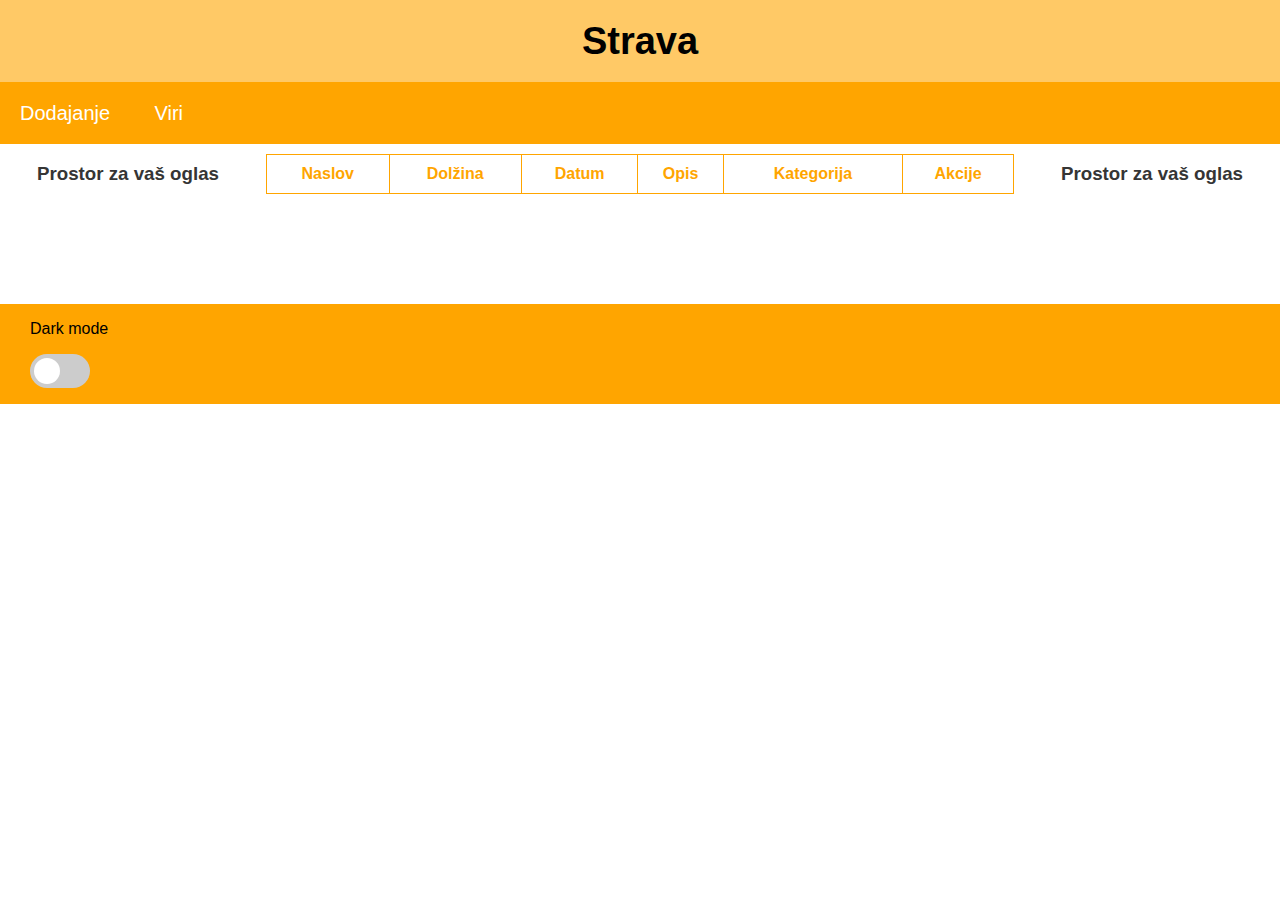
<file: Naloga 1/index.html>
<!DOCTYPE html>
<html lang="en">
<head>
    <meta charset="UTF-8">
    <meta name="viewport" content="width=device-width, initial-scale=1.0">
    <title>Strava</title>
    <link rel="stylesheet" href="style.css">
    <link rel="stylesheet" href="font-awesome-4.7.0/css/font-awesome.min.css">
</head>
<body>
    <h1 class="naslov"><a href="index.html">Strava</a></h1>
    <nav>
        <a href="dodajanje.html" class="element">Dodajanje</a>
        <a href="viri.html" class="element">Viri</a>
    </nav>
    <table class="tabela" id="tabela">
        <tr>
            <th>Naslov</th>
            <th>Dolžina</th>
            <th>Datum</th>
            <th>Opis</th>
            <th>Kategorija</th>
            <th>Akcije</th>
        </tr>
    </table>
    <div class="levaReklama">
        <h3 class="besedilo" style="text-align: center;">Prostor za vaš oglas</h3>
    </div>
    <footer>
        <p style="margin-left: 30px;">Dark mode</p>
        <label class="switch">
            <input type="checkbox" onclick="toggleDarkMode()" id="darkMode">
            <span class="slider round"></span>
        </label>
    </footer>
    <div class="desnaReklama">
        <h3 class="besedilo" style="text-align: center;">Prostor za vaš oglas</h3>
    </div>
    <script src="scriptIndex.js"></script>
</body>
</html>
</file>
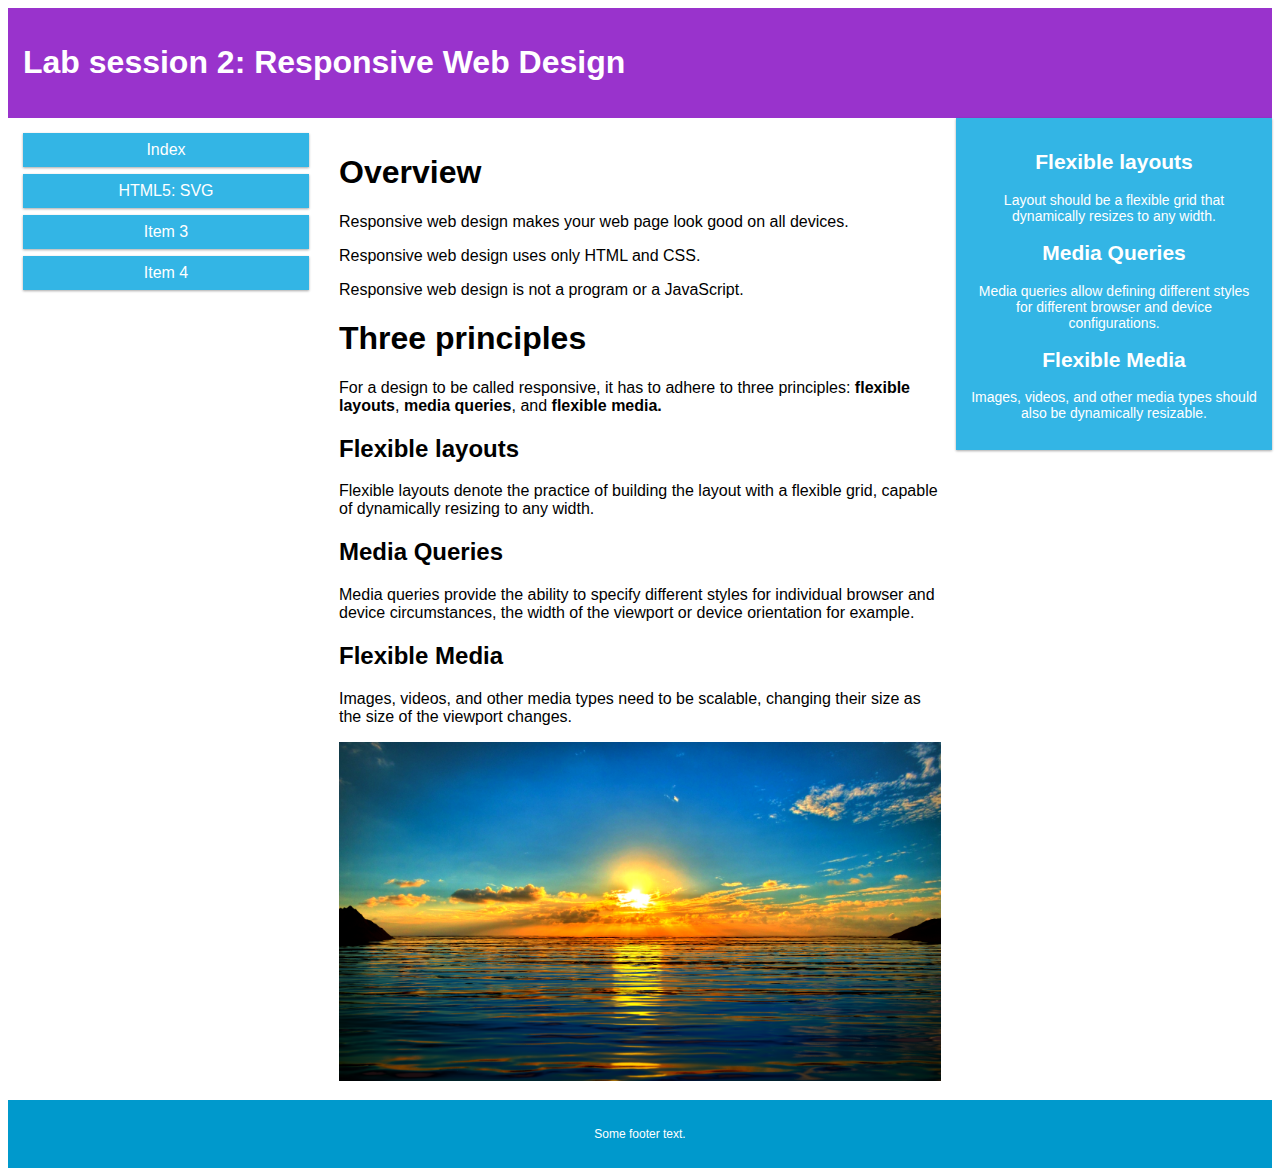
<file: Vaja 2/index.html>
<!DOCTYPE html>
<html>
<head>
  <title>Responsive design</title>
  <meta charset="UTF-8">
  <meta name="viewport" content="width=device-width, initial-scale=1">
  <link href="style.css" rel="stylesheet">
</head>
<body>
  
  <header class="col-12 col-s-12">
    <h1>Lab session 2: Responsive Web Design</h1>
  </header>
  
  <div class="row">
    <nav class="col-3 col-s-4">
      <a href="index.html">Index</a>
      <a href="svg.html">HTML5: SVG</a>
      <a href="#">Item 3</a>
      <a href="#">Item 4</a>
    </nav>
  
    <article class="col-6 col-s-8">
      <h1>Overview</h1>
  
      <p>Responsive web design makes your web page look good on all devices.</p>
      <p>Responsive web design uses only HTML and CSS.</p>
      <p>Responsive web design is not a program or a JavaScript.</p>
  
      <h1>Three principles</h1>
      <p>For a design to be called responsive, it has to adhere to three principles:
        <strong>flexible layouts</strong>, <strong>media queries</strong>,
        and <strong>flexible media.</strong></p>
  
      <h2>Flexible layouts</h2>
      <p>Flexible layouts denote the practice of building the layout with a flexible grid, capable of dynamically resizing to any width.</p>
  
      <h2>Media Queries</h2>
      <p>Media queries provide the ability to specify different styles for individual browser and device circumstances, the width of the viewport or device orientation for example.</p>
  
      <h2>Flexible Media</h2>
      <p>Images, videos, and other media types need to be scalable, changing their size as the size of the viewport changes.</p>
  
      <img src="sunrise.png" alt="" class="slikca">
    </article>
  
    <aside class="col-3  col-s-12">
      <h2>Flexible layouts</h2>
      <p>Layout should be a flexible grid that dynamically resizes to any width.</p>
      <h2>Media Queries</h2>
      <p>Media queries allow defining different styles for different browser and device configurations.
      </p>
      <h2>Flexible Media</h2>
      <p>Images, videos, and other media types should also be dynamically resizable.</p>
    </aside>
  </div>
  
  <footer class="col-12 col-s-12">
    <p>Some footer text.</p>
  </footer>
</body>
</html>
</file>
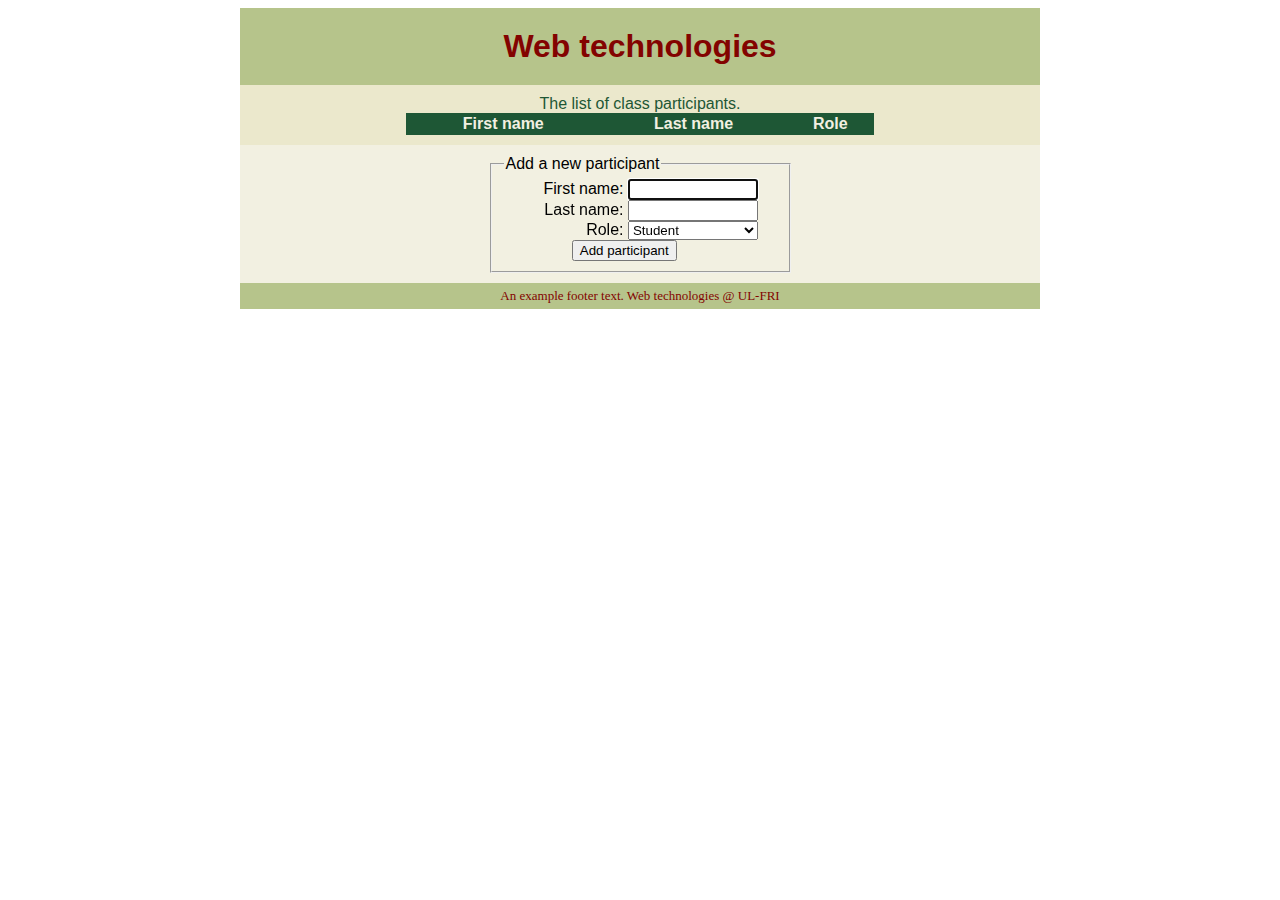
<file: Vaja 3/index.html>
<!DOCTYPE html>

<html>

<head>
	<meta charset="UTF-8">
	<link rel="stylesheet" type="text/css" href="style.css" />
	<title>Simple JavaScript App</title>
</head>

<body>
	<header>
		Web technologies
	</header>

	<div id="content1">
		<table id="participant-table">
			<caption>The list of class participants.</caption>
			<tr>
				<th>First name</th>
				<th>Last name</th>
				<th>Role</th>
			</tr>
		</table>
	</div>

	<div id="content2">
		<fieldset>
			<legend>Add a new participant</legend>
			<label for="first">First name: </label>
			<input id="first" type="text" autofocus />

			<label for="last">Last name: </label>
			<input id="last" type="text" />

			<label for="role">Role: </label>
			<select id="role" name="role">
				<option>Lecturer</option>
				<option>Teaching assistant</option>
				<option selected="selected">Student</option>
			</select>

			<button id="addButton">Add participant</button>
		</fieldset>
	</div>

	<footer>
		An example footer text. Web technologies @ UL-FRI
	</footer>

	<script src="https://code.jquery.com/jquery-3.3.1.min.js"
		integrity="sha256-FgpCb/KJQlLNfOu91ta32o/NMZxltwRo8QtmkMRdAu8=" crossorigin="anonymous"></script>
	<script src="script.js"></script>
</body>

</html>
</file>
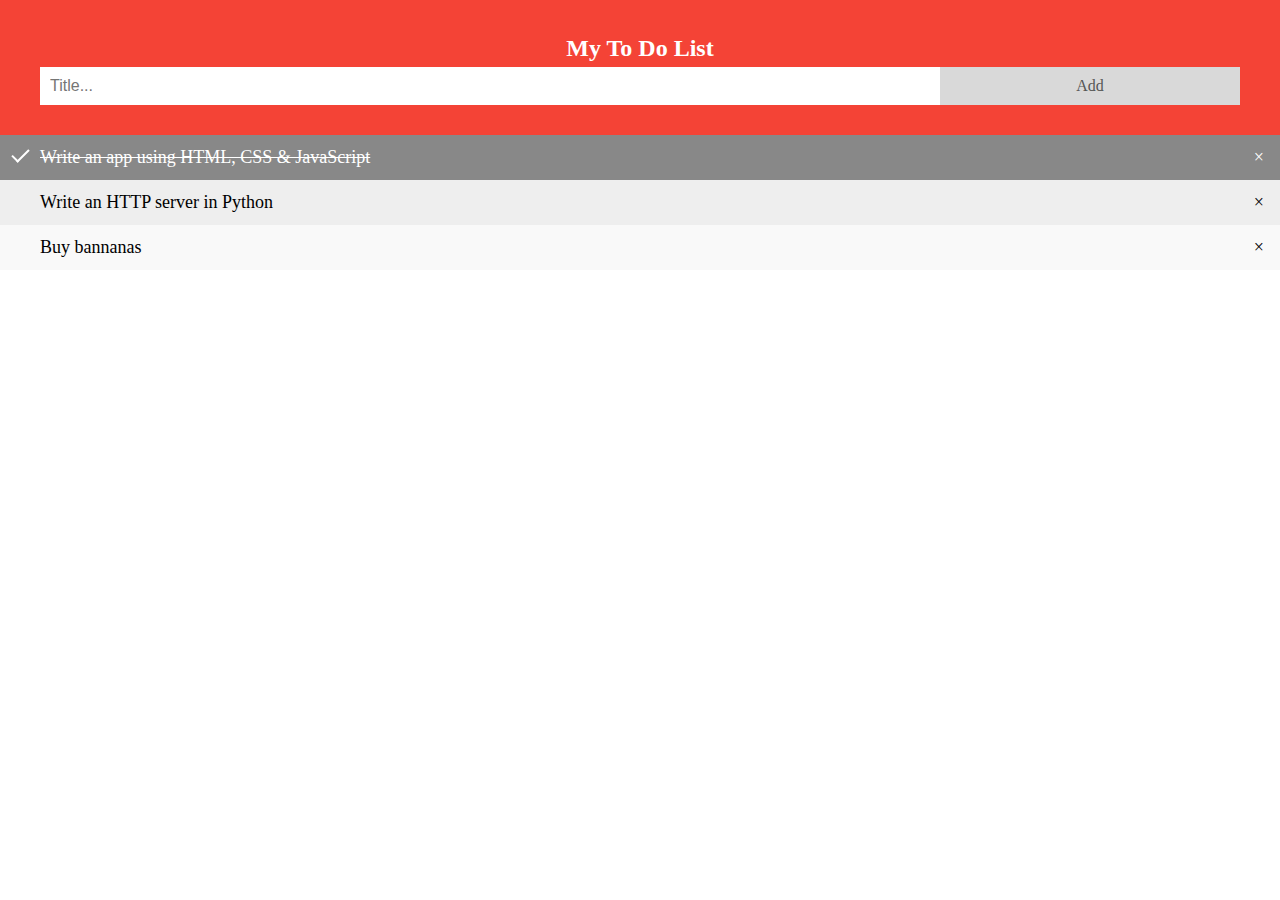
<file: Naloga 2/www-data/index.html>
<!DOCTYPE html>

<title>A W3C To-Do app!</title>
<meta charset="UTF-8">
<meta name="viewport" content="width=device-width, initial-scale=1">
<link href="style.css" rel="stylesheet">

<div id="myDIV" class="header">
    <h2 style="margin:5px">My To Do List</h2>
    <input type="text" id="myInput" placeholder="Title...">
    <span onclick="newElement()" class="addBtn">Add</span>
</div>

<ul id="myUL">
    <li class="checked">Write an app using HTML, CSS & JavaScript</li>
    <li>Write an HTTP server in Python</li>
    <li>Buy bannanas</li>
</ul>

<script src="script.js"></script>
</file>
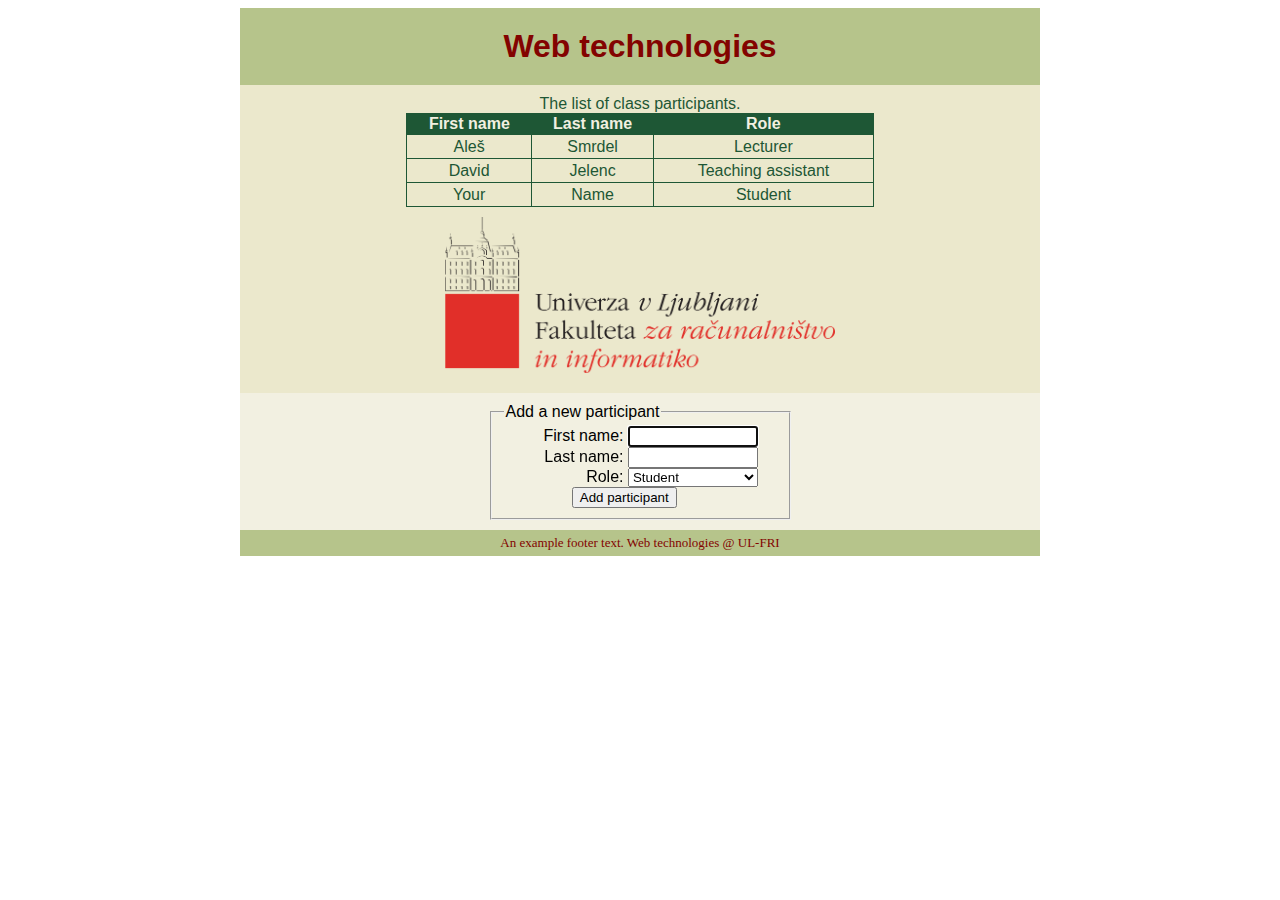
<file: Vaja 4/http_server/index.html>
<!DOCTYPE html>

<meta charset="UTF-8">
<link rel="stylesheet" type="text/css" href="style.css"/>

<title>A page</title>

<header>
    Web technologies
</header>

<div id="content1">
    <table id="participant-table">
        <caption>The list of class participants.</caption>
        <tr>
            <th>First name</th>
            <th>Last name</th>
            <th>Role</th>
        </tr>
        <tr>
            <td>Aleš</td>
            <td>Smrdel</td>
            <td>Lecturer</td>
        </tr>
        <tr>
            <td>David</td>
            <td>Jelenc</td>
            <td>Teaching assistant</td>
        </tr>
        <tr>
            <td>Your</td>
            <td>Name</td>
            <td>Student</td>
        </tr>
    </table>

    <img src="fri_logo.png" alt="Image could not be loaded">

</div>

<div id="content2">
    <fieldset>
        <legend>Add a new participant</legend>
        <label for="first">First name: </label>
        <input id="first" type="text" autofocus/>

        <label for="last">Last name: </label>
        <input id="last" type="text"/>

        <label for="role">Role: </label>
        <select id="role" name="role">
            <option>Lecturer</option>
            <option>Teaching assistant</option>
            <option selected="selected">Student</option>
        </select>

        <button id="addButton">Add participant</button>
    </fieldset>
</div>

<footer>
    An example footer text. Web technologies @ UL-FRI
</footer>
</file>
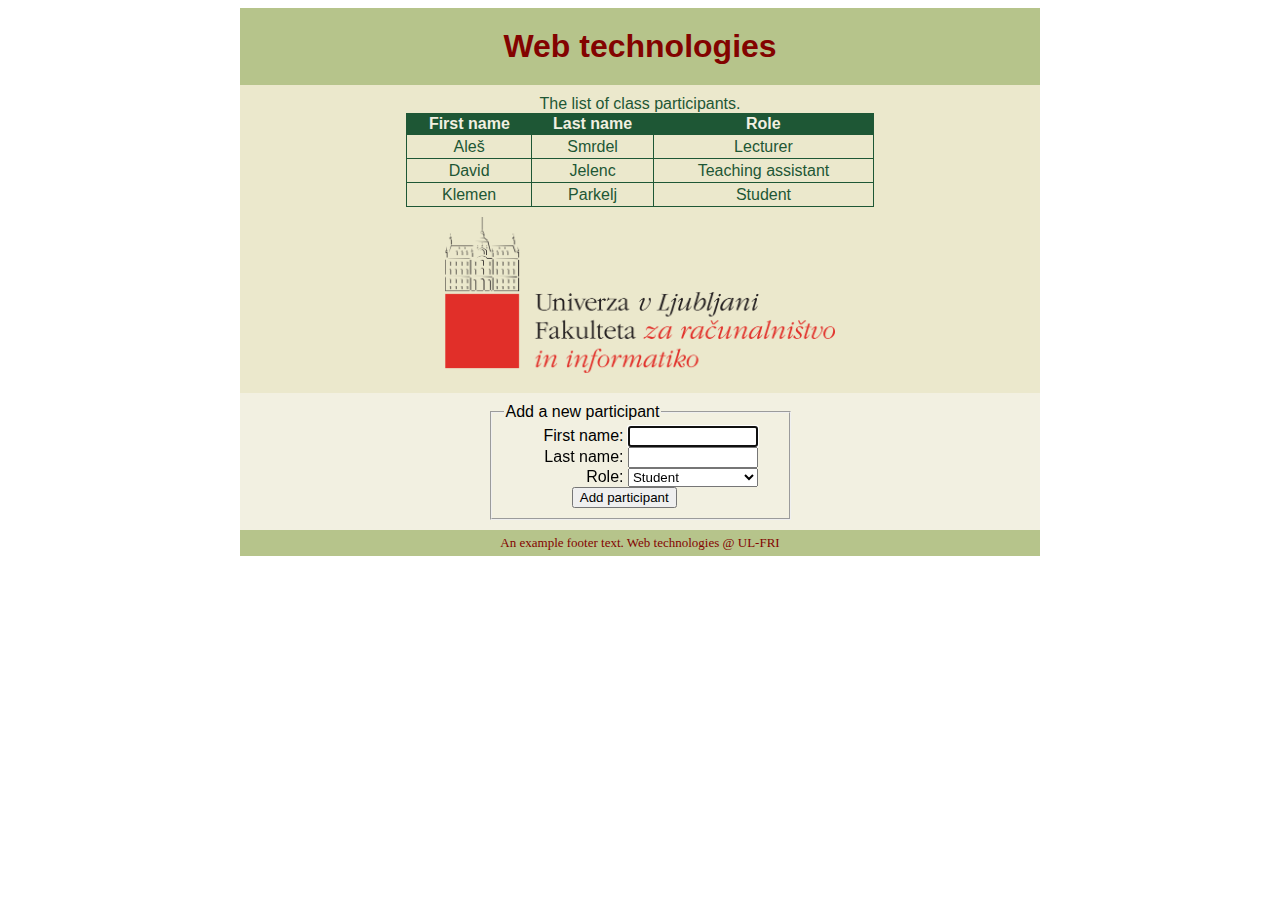
<file: Vaja 4/spletnaStran/index.html>
<!DOCTYPE html>

<meta charset="UTF-8">
<link rel="stylesheet" type="text/css" href="style.css"/>

<title>Title4</title>

<header>
    Web technologies
</header>

<div id="content1">
    <table id="participant-table">
        <caption>The list of class participants.</caption>
        <tr>
            <th>First name</th>
            <th>Last name</th>
            <th>Role</th>
        </tr>
        <tr>
            <td>Aleš</td>
            <td>Smrdel</td>
            <td>Lecturer</td>
        </tr>
        <tr>
            <td>David</td>
            <td>Jelenc</td>
            <td>Teaching assistant</td>
        </tr>
        <tr>
            <td>Klemen</td>
            <td>Parkelj</td>
            <td>Student</td>
        </tr>
    </table>

    <img src="fri_logo.png" alt="Image could not be loaded">

</div>

<div id="content2">
    <fieldset>
        <legend>Add a new participant</legend>
        <label for="first">First name: </label>
        <input id="first" type="text" autofocus/>

        <label for="last">Last name: </label>
        <input id="last" type="text"/>

        <label for="role">Role: </label>
        <select id="role" name="role">
            <option>Lecturer</option>
            <option>Teaching assistant</option>
            <option selected="selected">Student</option>
        </select>

        <button id="addButton">Add participant</button>
    </fieldset>
</div>

<footer>
    An example footer text. Web technologies @ UL-FRI
</footer>
</file>
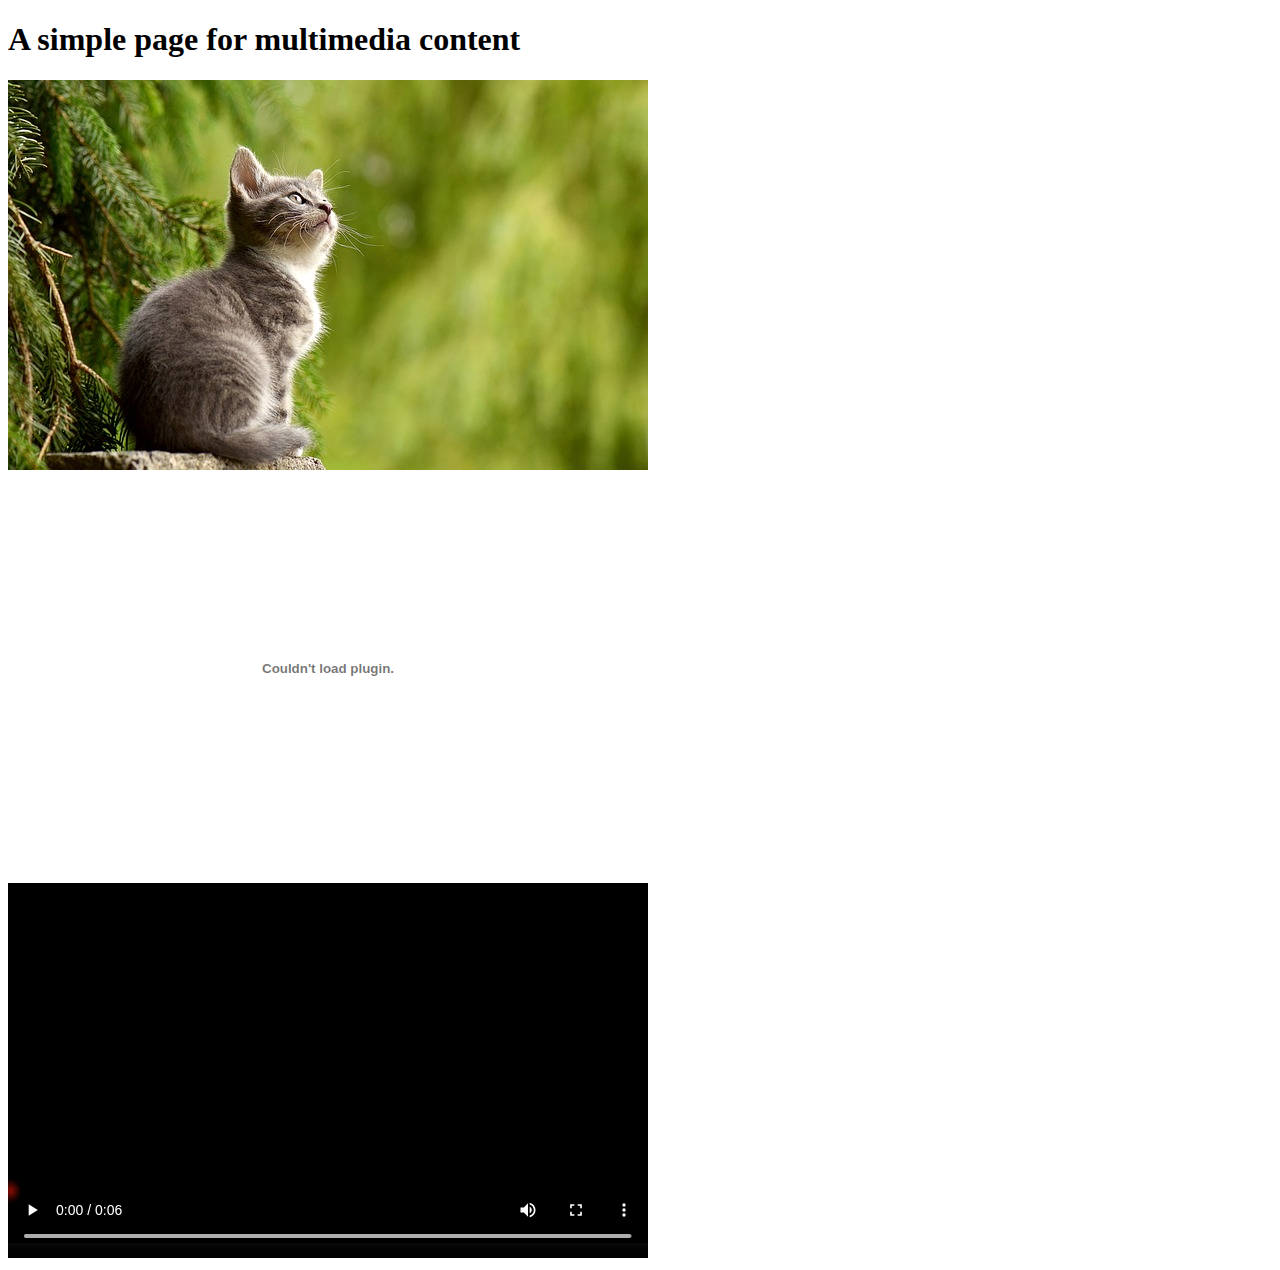
<file: Naloga 2/www-data/dir/index.html>
<!DOCTYPE html>

<title>A multimedia test</title>
<meta charset="UTF-8">
<meta name="viewport" content="width=device-width, initial-scale=1">

<style>
  img, object, video {
    max-width: 100%;
    box-sizing: border-box;
  }

</style>

<h1>A simple page for multimedia content</h1>

<img src="image.jpg" alt="A cat">

<object width="640" height="390" data="document.pdf"></object>

<video width="640" height="390" controls autoplay loop>
    <source src="video.mp4" type="video/mp4">
</video>
</file>
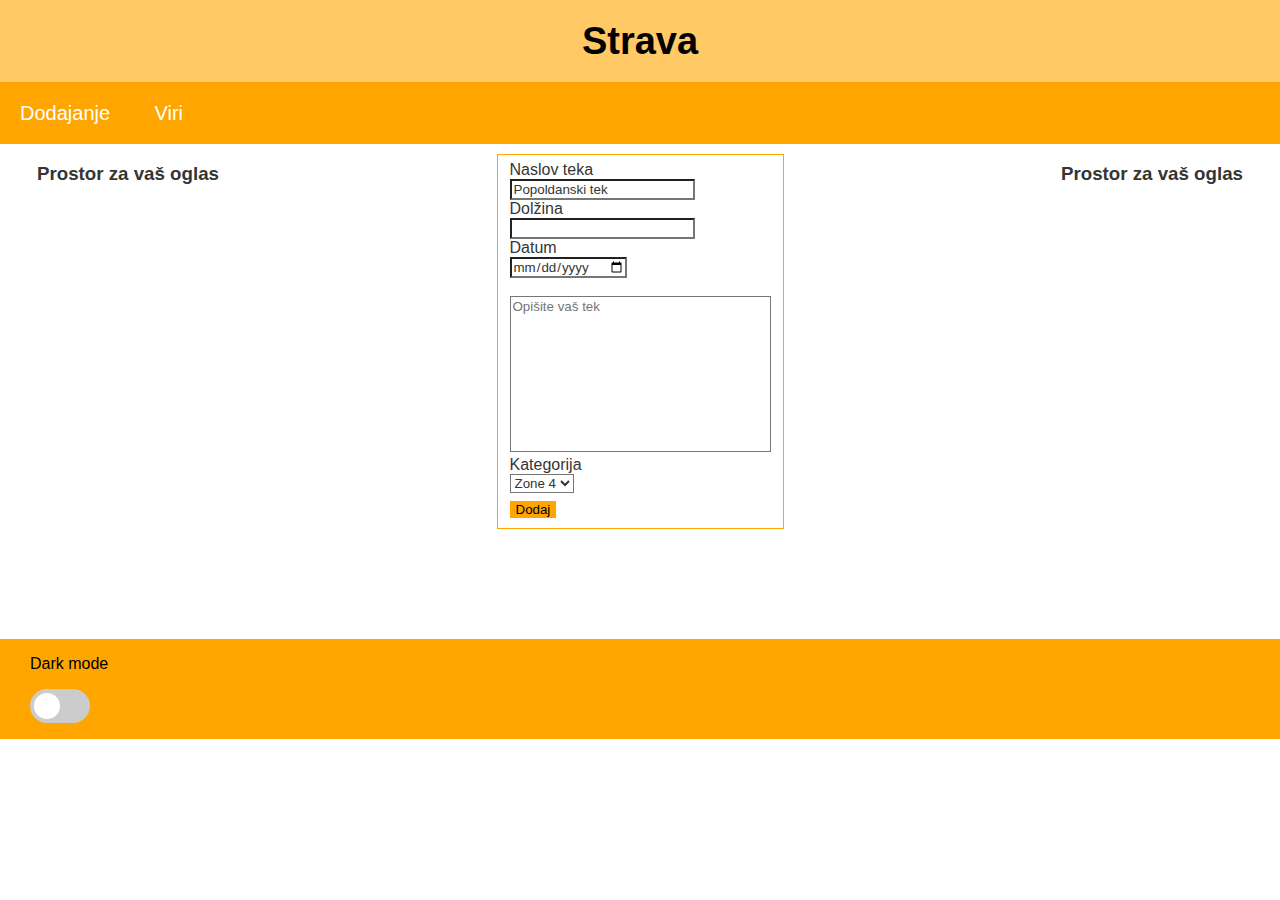
<file: Naloga 1/dodajanje.html>
<!DOCTYPE html>
<html lang="en">
<head>
    <meta charset="UTF-8">
    <meta name="viewport" content="width=device-width, initial-scale=1.0">
    <title>Dodaj - Strava</title>
    <link rel="stylesheet" href="style.css">
    <link rel="stylesheet" href="font-awesome-4.7.0/css/font-awesome.min.css">
</head>
<body>
    <h1 class="naslov"><a href="index.html">Strava</a></h1>
    <nav>
        <a href="dodajanje.html" class="element">Dodajanje</a>
        <a href="viri.html" class="element">Viri</a>
    </nav>
    <div class="levaReklama">
        <h3 class="besedilo" style="text-align: center;">Prostor za vaš oglas</h3>
    </div>
    <fieldset>
        <label for="naslov">Naslov teka</label>
        <input type="text" id="naslov" class="vnos" value="Popoldanski tek"> <br>
        <label for="dolzina">Dolžina</label> <br>
        <input type="number" id="dolzina" class="vnos"> <br>
        <label for="datum">Datum</label> <br>
        <input type="date" id="datum" class="vnos"> <br> <br>
        <textarea name="opis" id="opis" cols="30" rows="10" placeholder="Opišite vaš tek" onfocus="izbrisiBesedilo()"></textarea>
        <label for="kategorija">Kategorija</label> <br>
        <select id="kategorija" name="kategorija">
            <option>Zone 2</option>
            <option>Zone 3</option>
            <option selected="selected">Zone 4</option>
            <option>Zone 5</option>
        </select> <br> 
        <input type="button" value="Dodaj" class="gumb" onclick="dodaj()">
    </fieldset>
    <div class="desnaReklama">
        <h3 class="besedilo" style="text-align: center;">Prostor za vaš oglas</h3>
    </div>
    <footer>
        <p style="margin-left: 30px;">Dark mode</p>
        <label class="switch">
            <input type="checkbox" onclick="toggleDarkMode()" id="darkMode">
            <span class="slider round"></span>
        </label>
    </footer>
    <script src="scriptDodajanja.js"></script>
</body>
</html>
</file>
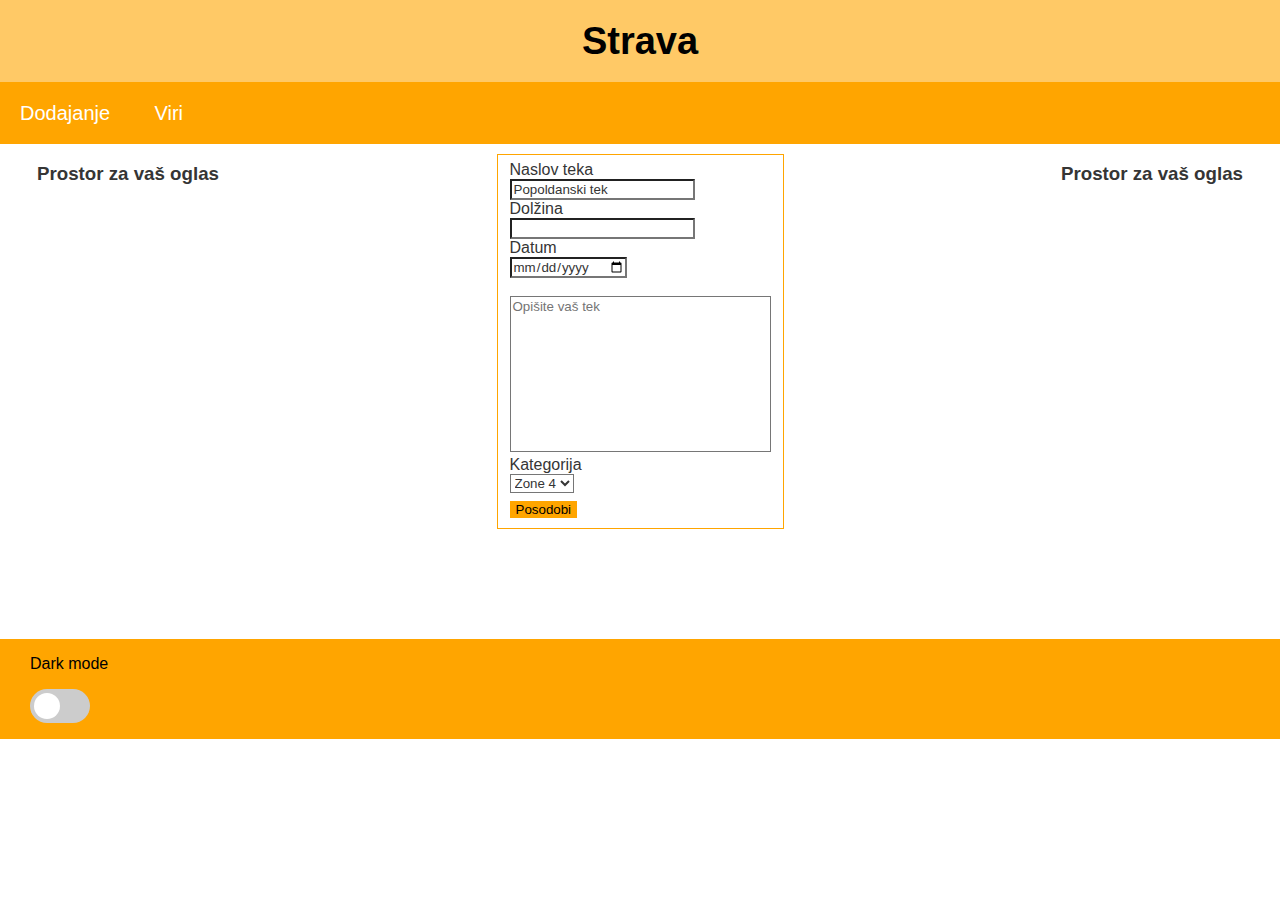
<file: Naloga 1/urejanje.html>
<!DOCTYPE html>
<html lang="en">
<head>
    <meta charset="UTF-8">
    <meta name="viewport" content="width=device-width, initial-scale=1.0">
    <title>Uredi - Strava</title>
    <link rel="stylesheet" href="style.css">
    <link rel="stylesheet" href="font-awesome-4.7.0/css/font-awesome.min.css">
</head>
<body>
    <h1 class="naslov"><a href="index.html">Strava</a></h1>
    <nav>
        <a href="dodajanje.html" class="element">Dodajanje</a>
        <a href="viri.html" class="element">Viri</a>
    </nav>
    <div class="levaReklama">
        <h3 class="besedilo" style="text-align: center;">Prostor za vaš oglas</h3>
    </div>
    <fieldset>
        <label for="naslov">Naslov teka</label>
        <input type="text" id="naslov" class="vnos" value="Popoldanski tek"> <br>
        <label for="dolzina">Dolžina</label> <br>
        <input type="number" id="dolzina" class="vnos"> <br>
        <label for="datum">Datum</label> <br>
        <input type="date" id="datum" class="vnos"> <br> <br>
        <textarea name="opis" id="opis" cols="30" rows="10" placeholder="Opišite vaš tek" onfocus="izbrisiBesedilo()"></textarea>
        <label for="kategorija">Kategorija</label> <br>
        <select id="kategorija" name="kategorija">
            <option value="2">Zone 2</option>
            <option value="3">Zone 3</option>
            <option selected="selected" value="4">Zone 4</option>
            <option value="5">Zone 5</option>
        </select> <br> 
        <input type="button" value="Posodobi" class="gumb" onclick="posodobi()">
    </fieldset>
    <div class="desnaReklama">
        <h3 class="besedilo" style="text-align: center;">Prostor za vaš oglas</h3>
    </div>
    <footer>
        <p style="margin-left: 30px;">Dark mode</p>
        <label class="switch">
            <input type="checkbox" onclick="toggleDarkMode()" id="darkMode">
            <span class="slider round"></span>
        </label>
    </footer>
    <script src="scriptUrejanje.js"></script>
</body>
</html>
</file>
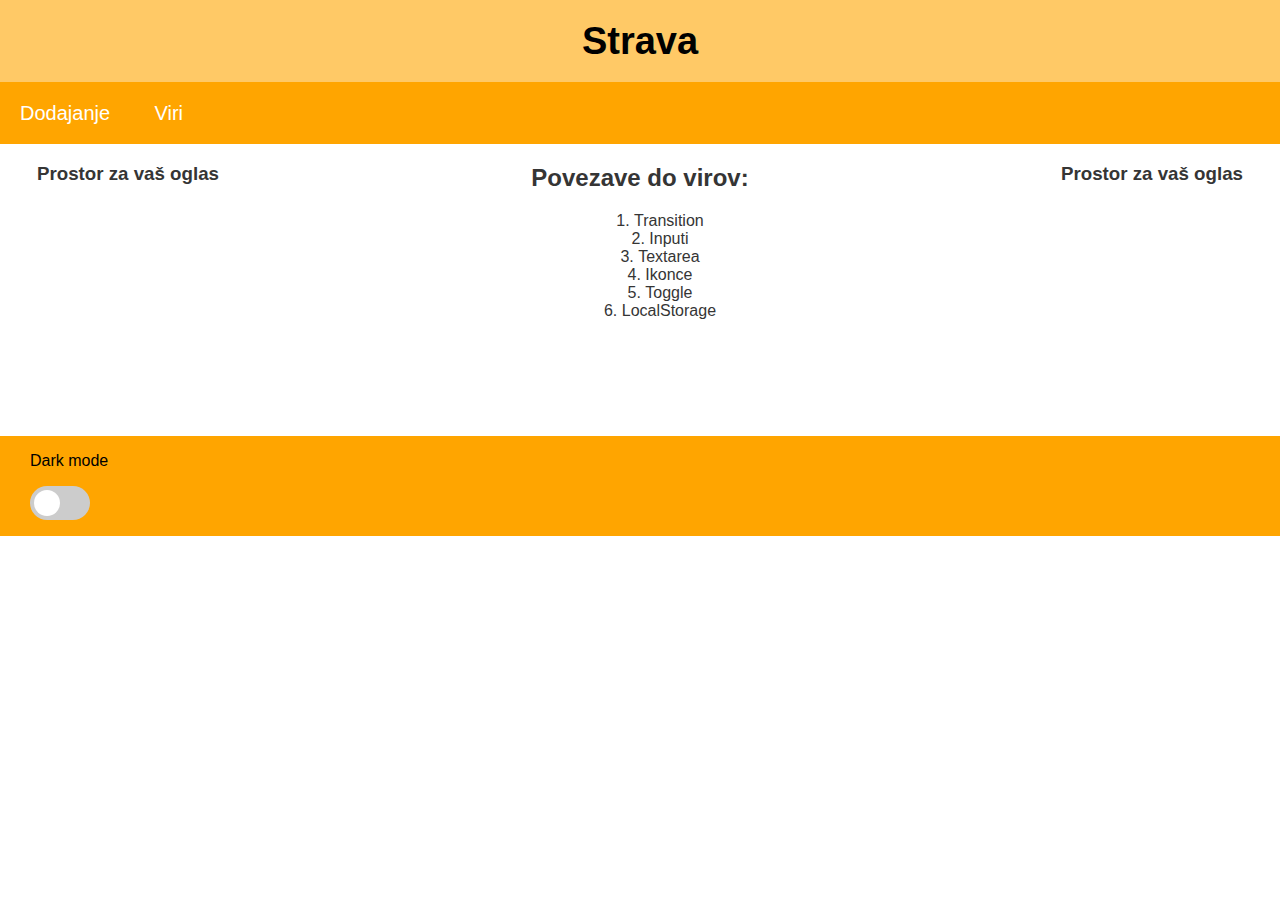
<file: Naloga 1/viri.html>
<!DOCTYPE html>
<html lang="en">
<head>
    <meta charset="UTF-8">
    <meta name="viewport" content="width=device-width, initial-scale=1.0">
    <title>Viri - Strava</title>
    <link rel="stylesheet" href="style.css">
    <link rel="stylesheet" href="font-awesome-4.7.0/css/font-awesome.min.css">

</head>
<body>
    <h1 class="naslov"><a href="index.html">Strava</a></h1>
    <nav>
        <a href="dodajanje.html" class="element">Dodajanje</a>
        <a href="viri.html" class="element">Viri</a>
    </nav>
    <div class="levaReklama">
        <h3 class="besedilo" style="text-align: center;">Prostor za vaš oglas</h3>
    </div>
    <div class="telo">
        <h2 class="besedilo" style="text-align: center;">Povezave do virov:</h2>
        <ol class="seznamLinkov" style="text-align: center; list-style-position: inside;">
            <li><a href="https://blog.hubspot.com/website/css-hover-animation" class="link">Transition</a></li>
            <li><a href="https://www.w3schools.com/html/html_form_input_types.asp" class="link">Inputi</a></li>
            <li><a href="https://www.w3schools.com/tags/tag_textarea.asp" class="link">Textarea</a></li>
            <li><a href="https://fontawesome.com/v4/icon/bars" class="link">Ikonce</a></li>
            <li><a href="https://www.w3schools.com/howto/howto_css_switch.asp" class="link">Toggle</a></li>
            <li><a href="https://www.w3schools.com/jsref/prop_win_localstorage.asp" class="link">LocalStorage</a></li>
        </ol>
        
    </div>
    <div class="desnaReklama">
        <h3 class="besedilo" style="text-align: center;">Prostor za vaš oglas</h3>
    </div>
    <footer>
        <p style="margin-left: 30px;">Dark mode</p>
        <label class="switch">
            <input type="checkbox" onclick="toggleDarkMode()" id="darkMode">
            <span class="slider round"></span>
        </label>
    </footer>
    <script src="scriptDodajanja.js"></script>
</body>
</html>
</file>
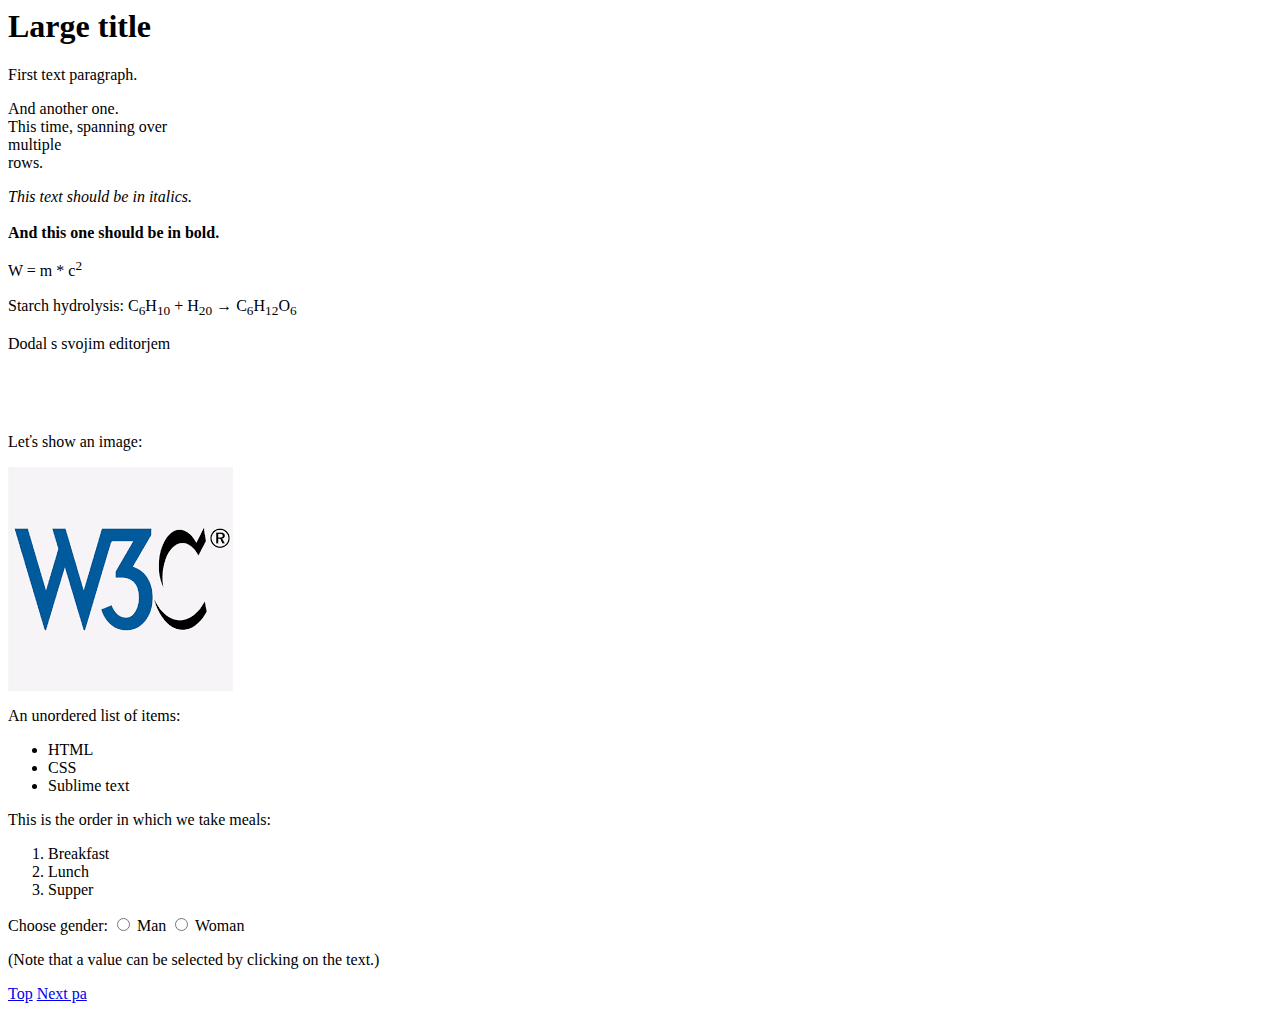
<file: Vaja 1/a1.html>
<html lang="en" dir="ltr"><head>
    <meta charset="UTF-8">
    <meta name="viewport" content="width=device-width, initial-scale=1.0">
    <title>Document</title>
</head>
<body contenteditable="true">
    <h1>Large title</h1>
    <p>First text paragraph.</p>
    <p>And another one. <br>This time, spanning over
    <br>multiple
    <br>rows.</p>

    <i>This text should be in italics.</i> <br> <br>

    <b>And this one should be in bold.</b>

    <p>W = m * c<sup>2</sup></p>

    <p>Starch hydrolysis: C<sub>6</sub>H<sub>10</sub> + H<sub>20</sub> → C<sub>6</sub>H<sub>12</sub>O<sub>6</sub></p><p><sub style="font-size: medium;">Dodal s svojim editorjem</sub></p><p><sub><br></sub></p><p><sub><br></sub></p><p>Leťs show an image:</p>
    <img src="[data-uri]" alt="">
    <p>An unordered list of items:</p>
    <ul>
        <li>HTML</li>
        <li>CSS</li>
        <li>Sublime text</li>
    </ul>
    <p>This is the order in which we take meals:</p>
    <ol>
        <li>Breakfast</li>
        <li>Lunch</li>
        <li>Supper</li>
    </ol>
    <form action="">
        <label for="Gender">Choose gender:</label>
        <input type="radio" name="" id="Gender" value="Man"> Man
        <input type="radio" name="" id="Gender" value="Woman"> Woman
    </form>
    <p>(Note that a value can be selected by clicking on the text.)</p>
    <a href="#top">Top</a>
    <a href="a2.html">Next pa</a></body></html>
</file>
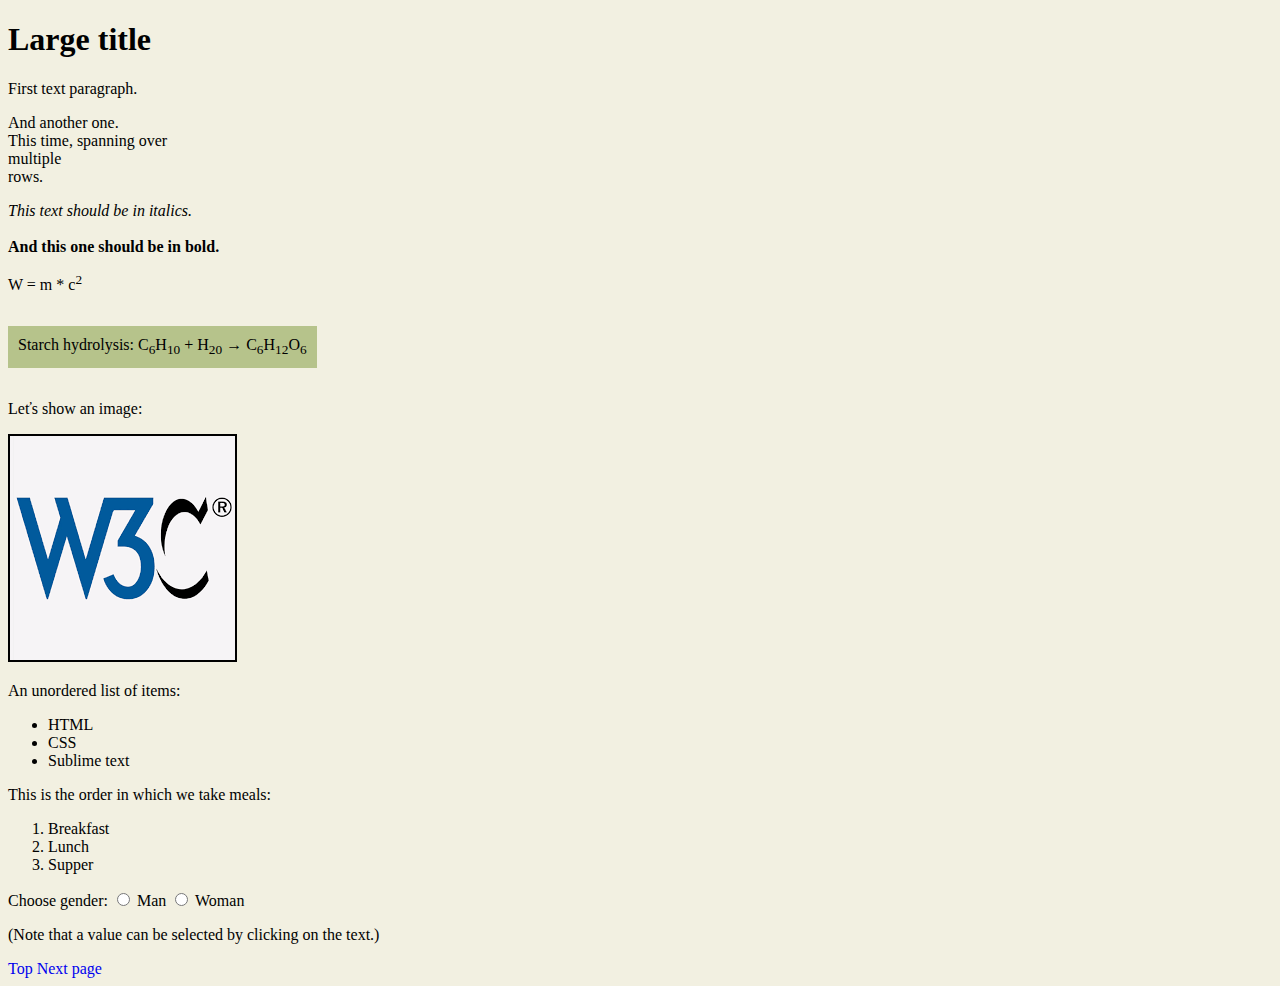
<file: Vaja 1/a2.html>
<!DOCTYPE html>
<html lang="en">
<head>
    <meta charset="UTF-8">
    <meta name="viewport" content="width=device-width, initial-scale=1.0">
    <title>Document</title>
    <style>
        a{
            text-decoration: none;
        }
        a:hover{
            background-color: yellow;
        }
    </style>
</head>
<body style="background-color: #f2f0e1;">
    <h1>Large title</h1>
    <p>First text paragraph.</p>
    <p>And another one. <br>This time, spanning over
    <br>multiple
    <br>rows.</p>

    <i>This text should be in italics.</i> <br> <br>

    <b>And this one should be in bold.</b>

    <p>W = m * c<sup>2</sup></p>

    <p style="background-color: #b6c38b; padding: 10px; display: inline-block;">Starch hydrolysis: C<sub>6</sub>H<sub>10</sub> + H<sub>20</sub> → C<sub>6</sub>H<sub>12</sub>O<sub>6</sub>

    <p>Leťs show an image:</p>
    <img style="border: 2px solid black;" src="[data-uri]" alt="">
    <p>An unordered list of items:</p>
    <ul>
        <li>HTML</li>
        <li>CSS</li>
        <li>Sublime text</li>
    </ul>
    <p>This is the order in which we take meals:</p>
    <ol>
        <li>Breakfast</li>
        <li>Lunch</li>
        <li>Supper</li>
    </ol>
    <form action="">
        <label for="Gender">Choose gender:</label>
        <input type="radio" name="" id="Gender" value="Man"> Man
        <input type="radio" name="" id="Gender" value="Woman"> Woman
    </form>
    <p>(Note that a value can be selected by clicking on the text.)</p>
    <a href="#top">Top</a>
    <a href="a3.html">Next page</a>
</body>
</html>
</file>
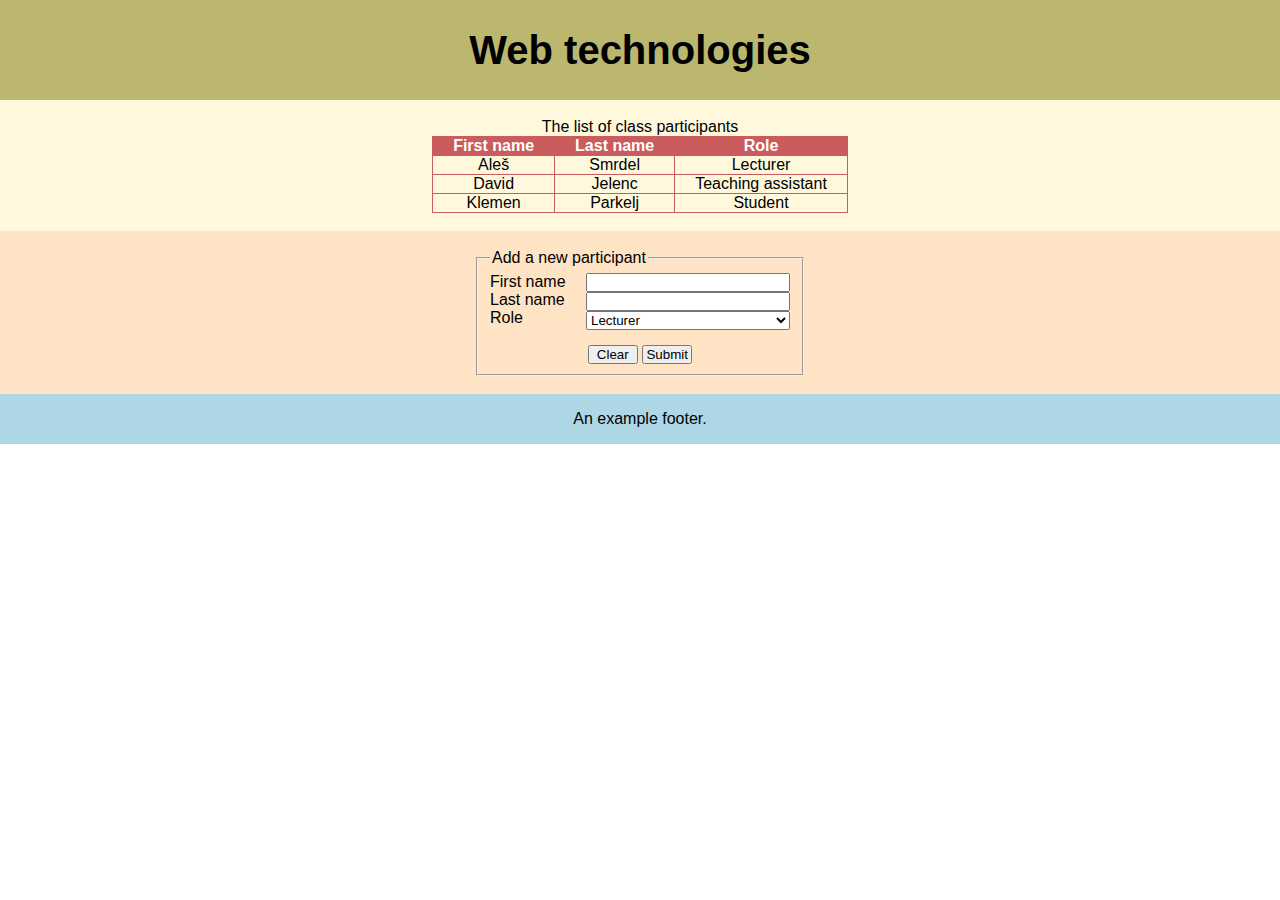
<file: Vaja 1/a3.html>
<!DOCTYPE html>
<html lang="en">
<head>
    <meta charset="UTF-8">
    <meta name="viewport" content="width=device-width, initial-scale=1.0">
    <title>Document</title>
    <link rel="stylesheet" href="style.css">
</head>
<body>
    <div class="banner">
        <h1>Web technologies</h1>
    </div>
    <div class="telo1">
        <br>
        The list of class participants
        <table>
            <tr>
                <th>First name</th>
                <th>Last name</th>
                <th>Role</th>
            </tr>
            <tr>
                <td>Aleš</td>
                <td>Smrdel</td>
                <td>Lecturer</td>
            </tr>
            <tr>
                <td>David</td>
                <td>Jelenc</td>
                <td>Teaching assistant</td>
            </tr>
            <tr>
                <td>Klemen</td>
                <td>Parkelj</td>
                <td>Student</td>
            </tr>
        </table>
        <br>
    </div>
    <div class="telo2">
        <br>
        <fieldset>
            <legend>Add a new participant</legend>
            <label for="ime">First name</label>
            <input type="text" name="" id="ime" class="vnos"> <br>
            <label for="priimek">Last name</label>
            <input type="text" name="" id="priimek" class="vnos"> <br>
            <label for="role">Role</label>
            <select name="role" id="cars" style="width: 204px;" class="vnos">
                <option value="Lecturer">Lecturer</option>
                <option value="Teaching assistant">Teaching assistant</option>
                <option value="Student">Student</option>
            </select>
            <br>
            <br>
            <div class="gumbi">
                <input type="submit" value="Clear" class="gumbka">
                <input type="submit" value="Submit" class="gumbka">
            </div>
        </fieldset>
        <br>
    </div>
    <div class="footer">
        <p>An example footer.</p>
    </div>
</body>
</html>
</file>
<file: Naloga 1/style.css>
* {
    font-family: Arial, Helvetica, sans-serif;
}

.gumb{
    margin-top: 8px;
    background-color: orange;
    border: 0px;
}


.naslov{
    text-align: center;
    font-size: 38px;
    background-color: #ffc966;
    margin: 0;
    line-height: 82px;
    grid-area: header;

}

h1 a {
    text-decoration: none;
    color: black;
}

nav{
    background-color: orange;
    width: 100%;
    height: 62.4px;
    grid-area: nav;
    border: 0px;
}

.element{
    text-decoration: none;
    font-size: 20px;
    padding: 20px;
    line-height: 62.4px;
    color: white;
    transition: all 0.15s ease-out 100ms;
    margin: 0px;
    grid-area: elemenet;
    border: 0px;
}

.element:hover {
    background-color: white;
    color: orange;
    line-height: 62.4px;
    margin: 0px;
    border: 0px;
}

fieldset {
    width: 200px;
    height: auto;
    grid-area: telo;
    margin: 10px auto;
    border: solid orange 1px;
}

footer {
    width: 100%;
    background-color: orange;
    height: 100px;
    grid-area: footer;
    margin-top: 100px;
    margin-bottom: 0px;
}

.telo {
    grid-area: telo;
}

.levaReklama{
    width: 100%;
    grid-area: levaReklama;
    background-color: #ccc;
    border: 0px;
}

.desnaReklama{
    width: 100%;
    grid-area: desnaReklama;
    background-color: #ccc;
    border: 0px;

}

nav button {
    float: right;
    margin: 10px;
    background-color: #ffc966;
    color: white;
    border: 0px;
    height: 40px;
    width: 40px;
    transition: all 0.15s ease-out 100ms;
    display: block;
}

nav button:hover {
    background-color: white;
    color: orange;
}
textarea {
    resize: none;
  }


  @media only screen and (max-width: 600px) {
    body {
        font-family: sans-serif;
        margin: 0;
        padding: 0;
        display: grid;
        grid-template-columns: 100%;
        grid-template-areas: 
            'header'
            'nav'
            'telo'
            'footer';
    }

    .element{
        display: block;
        background-color: orange;
        display: block;
        border: 0px;
    }

    fieldset {
        margin: 10px auto;
    }

    nav {
        height: auto;
        padding-left: 0px;
    }

    .levaReklama .desnaReklama{
        display: none;
    }

    nav a:first-child{
        margin-left: 0;
    }

  }
  
    
  @media only screen and (min-width: 601px) {
    body {
        font-family: sans-serif;
        margin: 0;
        padding: 0;
        display: grid;
        grid-template-columns: 33% 67%;
        grid-template-areas: 
            'header header'
            'nav nav'
            'levaReklama telo'
            'footer footer';
    }

    nav button{
        display: none;
    }

    .desnaReklama{
        display: none;
    }
  }
  
  @media only screen and (min-width: 993px) {
    body {
        font-family: sans-serif;
        margin: 0;
        padding: 0;
        display: grid;
        grid-template-columns: 20% 60% 20%;
        grid-template-areas: 
            'header header header'
            'nav nav nav'
            'levaReklama telo desnaReklama'
            'footer footer footer';
    }

    nav button{
        display: none;
    }

    .desnaReklama {
        display: block;
        background-color: #ccc;
    }

  }


  .switch {
    position: relative;
    display: inline-block;
    width: 60px;
    height: 34px;
    margin-left: 30px;
  }
  
  .switch input { 
    opacity: 0;
    width: 0;
    height: 0;
  }
  
  .slider {
    position: absolute;
    cursor: pointer;
    top: 0;
    left: 0;
    right: 0;
    bottom: 0;
    background-color: #ccc;
    transition: .4s;
  }
  
  .slider:before {
    position: absolute;
    content: "";
    height: 26px;
    width: 26px;
    left: 4px;
    bottom: 4px;
    background-color: white;
    transition: .4s;
  }
  
  input:checked + .slider {
    background-color: #ffc966;
  }
  
  
  input:checked + .slider:before {
    transform: translateX(26px);
  }
  
  /* Rounded sliders */
  .slider.round {
    border-radius: 34px;
  }
  
  .slider.round:before {
    border-radius: 50%;
  }

.link{
    color: white;
    text-decoration: none;
}

.tabela{
    margin: 10px;
    grid-area: telo;
}

.tabela th {
    color: orange;
}

.tabela tr {
    color: white;
    text-align: center;
    border: solid 1px orange;
}

table, th, td {
    border: 1px solid orange;
    border-collapse: collapse;
}

.akcija{
    margin: 5px;
    background-color: orange;
    border: 0px;
}
</file>
<file: Vaja 2/style.css>
/* Some CSS to make the page prettier; not relevant to RWD */
html {
  font-family: "Lucida Sans", sans-serif;
}

header {
  background-color: #9933cc;
  color: #ffffff;
  padding: 15px;
}

footer {
  background-color: #0099cc;
  color: #ffffff;
  text-align: center;
  font-size: 12px;
  padding: 15px;
}

aside {
  background-color: #33b5e5;
  padding: 15px;
  color: #ffffff;
  text-align: center;
  font-size: 14px;
  box-shadow: 0 1px 3px rgba(0, 0, 0, 0.12),
              0 1px 2px rgba(0, 0, 0, 0.24);
}

nav a {
  display: block;
  text-decoration: none;
  margin: 0;
  text-align: center;
  padding: 8px;
  margin-bottom: 7px;
  background-color: #33b5e5;
  color: #ffffff;
  box-shadow: 0 1px 3px rgba(0, 0, 0, 0.12),
              0 1px 2px rgba(0, 0, 0, 0.24);
  transition: transform 0.5s;
}

nav a:hover {
  background-color: #0099cc;
}

/* RWD starts here */

/* This ensures the padding and border are included
in the total width and height of an element. */
* {
  box-sizing: border-box;
}

/* The columns inside a row float to the left, and 
are therefore taken out of the flow of the page, and
other elements will be placed as if the columns do
not exist. To prevent this, we will add a style that
clears the flow. See what happens if you
1) comment out the command below and
2) change the class of footer from col-12 to col-2. 
*/
.row::after {
  content: "";
  clear: both;
  display: block;
}




@media only screen and (max-width: 600px) {
  [class*="col-"] {
    float: left;
    padding: 15px;
    width: 100%;
  }
}
  
@media only screen and (min-width: 601px) {
  [class*="col-"] {
    float: left;
    padding: 15px;
  }
  
  .col-s-1 {width: 8.33%;}
 .col-s-2 {width: 16.66%;}
  .col-s-3 {width: 25%;}
  .col-s-4 {width: 33.33%;}
  .col-s-5 {width: 41.66%;}
  .col-s-6 {width: 50%;}
  .col-s-7 {width: 58.33%;}
  .col-s-8 {width: 66.66%;}
  .col-s-9 {width: 75%;}
  .col-s-10 {width: 83.33%;}
  .col-s-11 {width: 91.66%;}
  .col-s-12 {width: 100%;}
}

@media only screen and (min-width: 993px) {
  [class*="col-"] {
    float: left;
    padding: 15px;
  }
  
  .col-1 { width: 8.33%; }
  .col-2 { width: 16.66%; }
  .col-3 { width: 25%; }
  .col-4 { width: 33.33%; }
  .col-5 { width: 41.66%; }
  .col-6 { width: 50%; }
  .col-7 { width: 58.33%; }
  .col-8 { width: 66.66%; }
  .col-9 { width: 75%; }
  .col-10 { width: 83.33%; }
  .col-11 { width: 91.66%; }
  .col-12 { width: 100%; }
}

.slikca{
  width: 100%;
}
</file>
<file: Vaja 3/style.css>
body {
	font-family: Arial;
}

table {
	border-collapse: collapse;
	margin: auto;
	width: 60%;
	border: 1px solid #1E5735;
}

td {
	text-align: center;
	border: 1px solid #1E5735;
    padding: 3px 7px 2px 7px;
	/* Prevent text selection */
	-webkit-user-select: none; 
    -moz-user-select: none; 
    -ms-user-select: none;
    user-select: none;
}

th {
	text-align: center;
    background-color: #1E5735;
    color: #F2F0E1;
}

fieldset {
	margin: auto;
	width: 35%;
}

header {
	position: relative;
	font-size: XX-Large;
	font-weight: bold;
	text-align: center;
	padding-bottom: 20px;
	padding-top: 20px;
	color: #830300;
	margin: auto;
	width: 800px;
	background-color: #B6C48B;
}

footer {
	font-family: "Consolas";
	font-size: small;
	text-align: center;
	padding-bottom: 5px;
	padding-top: 5px;
	color: #830300;
	margin: auto;
	width: 800px;
	background-color: #B6C48B;
}

#content1 {
	background-color: #EBE8CC;
	color: #1E5735;	
	margin: auto;
	padding: 10px;
	width: 780px;
}

#content2 {
	background-color: #F2F0E1;
	padding: 10px;
	width: 780px;
	margin: auto;
}

label {
    display: inline-block;
    clear: left;
    width: 120px;
    text-align: right;
}

input, select {
	box-sizing: border-box;
	display: inline-block;
	width: 130px;
}

button {
	position: relative;
	left: 25%;
}
</file>
<file: Naloga 2/www-data/style.css>
body {
  margin: 0;
  min-width: 250px;
}

/* Include the padding and border in an element's total width and height */
* {
  box-sizing: border-box;
}

/* Remove margins and padding from the list */
ul {
  margin: 0;
  padding: 0;
}

/* Style the list items */
ul li {
  cursor: pointer;
  position: relative;
  padding: 12px 8px 12px 40px;
  background: #eee;
  font-size: 18px;
  transition: 0.2s;
  
  /* make the list items unselectable */
  -webkit-user-select: none;
  -moz-user-select: none;
  -ms-user-select: none;
  user-select: none;
}

/* Set all odd list items to a different color (zebra-stripes) */
ul li:nth-child(odd) {
  background: #f9f9f9;
}

/* Darker background-color on hover */
ul li:hover {
  background: #ddd;
}

/* When clicked on, add a background color and strike out text */
ul li.checked {
  background: #888;
  color: #fff;
  text-decoration: line-through;
}

/* Add a "checked" mark when clicked on */
ul li.checked::before {
  content: '';
  position: absolute;
  border-color: #fff;
  border-style: solid;
  border-width: 0 2px 2px 0;
  top: 10px;
  left: 16px;
  transform: rotate(45deg);
  height: 15px;
  width: 7px;
}

/* Style the close button */
.close {
  position: absolute;
  right: 0;
  top: 0;
  padding: 12px 16px 12px 16px
}

.close:hover {
  background-color: #f44336;
  color: white;
}

/* Style the header */
.header {
  background-color: #f44336;
  padding: 30px 40px;
  color: white;
  text-align: center;
}

/* Clear floats after the header */
.header:after {
  content: "";
  display: table;
  clear: both;
}

/* Style the input */
input {
  border: none;
  width: 75%;
  padding: 10px;
  float: left;
  font-size: 16px;
}

/* Style the "Add" button */
.addBtn {
  padding: 10px;
  width: 25%;
  background: #d9d9d9;
  color: #555;
  float: left;
  text-align: center;
  font-size: 16px;
  cursor: pointer;
  transition: 0.3s;
}

.addBtn:hover {
  background-color: #bbb;
}
</file>
<file: Vaja 4/http_server/style.css>
body {
	font-family: Arial;
}

table {
	border-collapse: collapse;
	margin: auto;
	width: 60%;
	border: 1px solid #1E5735;
}

td {
	text-align: center;
	border: 1px solid #1E5735;
    padding: 3px 7px 2px 7px;
	/* Prevent text selection */
	-webkit-user-select: none;
    -moz-user-select: none;
    -ms-user-select: none;
    user-select: none;
}

th {
	text-align: center;
    background-color: #1E5735;
    color: #F2F0E1;
}

fieldset {
	margin: auto;
	width: 35%;
}

header {
	position: relative;
	font-size: XX-Large;
	font-weight: bold;
	text-align: center;
	padding-bottom: 20px;
	padding-top: 20px;
	color: #830300;
	margin: auto;
	width: 800px;
	background-color: #B6C48B;
}

footer {
	font-family: "Consolas";
	font-size: small;
	text-align: center;
	padding-bottom: 5px;
	padding-top: 5px;
	color: #830300;
	margin: auto;
	width: 800px;
	background-color: #B6C48B;
}

#content1 {
	background-color: #EBE8CC;
	color: #1E5735;
	margin: auto;
	padding: 10px;
	width: 780px;
}

#content2 {
	background-color: #F2F0E1;
	padding: 10px;
	width: 780px;
	margin: auto;
}

label {
    display: inline-block;
    clear: left;
    width: 120px;
    text-align: right;
}

img {
    margin: auto;
    width: 50%;
    display: block;
    padding: 10px;
}

input, select {
	box-sizing: border-box;
	display: inline-block;
	width: 130px;
}

button {
	position: relative;
	left: 25%;
}
</file>
<file: Vaja 4/spletnaStran/style.css>
body {
	font-family: Arial;
}

table {
	border-collapse: collapse;
	margin: auto;
	width: 60%;
	border: 1px solid #1E5735;
}

td {
	text-align: center;
	border: 1px solid #1E5735;
    padding: 3px 7px 2px 7px;
	/* Prevent text selection */
	-webkit-user-select: none;
    -moz-user-select: none;
    -ms-user-select: none;
    user-select: none;
}

th {
	text-align: center;
    background-color: #1E5735;
    color: #F2F0E1;
}

fieldset {
	margin: auto;
	width: 35%;
}

header {
	position: relative;
	font-size: XX-Large;
	font-weight: bold;
	text-align: center;
	padding-bottom: 20px;
	padding-top: 20px;
	color: #830300;
	margin: auto;
	width: 800px;
	background-color: #B6C48B;
}

footer {
	font-family: "Consolas";
	font-size: small;
	text-align: center;
	padding-bottom: 5px;
	padding-top: 5px;
	color: #830300;
	margin: auto;
	width: 800px;
	background-color: #B6C48B;
}

#content1 {
	background-color: #EBE8CC;
	color: #1E5735;
	margin: auto;
	padding: 10px;
	width: 780px;
}

#content2 {
	background-color: #F2F0E1;
	padding: 10px;
	width: 780px;
	margin: auto;
}

label {
    display: inline-block;
    clear: left;
    width: 120px;
    text-align: right;
}

img {
    margin: auto;
    width: 50%;
    display: block;
    padding: 10px;
}

input, select {
	box-sizing: border-box;
	display: inline-block;
	width: 130px;
}

button {
	position: relative;
	left: 25%;
}
</file>
<file: Vaja 1/style.css>
body, html, head{
    margin: 0px;
    padding: 0px;
    font-family: Arial, Helvetica, sans-serif;
}

.banner{
    display: flex;
    align-items: center;
    background-color: #bbb76f;
    width: auto;
    height: 100px;
    justify-content: center;
}

.banner h1 {
    margin: 0px;
    font-size: 40px;
}

.telo1 td, tr, th, table{
    border: 1px solid #ca5c5d;
    border-collapse: collapse;
    padding: 0px 20px 0px;
}

.telo1{
    text-align: center;
    background-color: #fff8dc;
    font-family: Arial, Helvetica, sans-serif;

}

.telo1 th{
    background-color: #ca5c5d;
    color: white;
}
.telo1 table{
    margin:0px auto 0px;
}

.telo2{
    background-color: #fee4c4;
}

.telo2 fieldset{
    width: 300px;
    margin: 0px auto 0px;
}

.vnos{
    float: right;
    padding: 0px;
    width: 200px;
}

.telo2 label{
    float: left;
}

input{
    margin: 0px;
    padding: 0px;
}

.footer{
    display: flex;
    background-color: #add7e5;
    height: 50px;
    align-items: center;
    justify-content: center;
}

.footer p{
    margin: 0px; 
}

.gumbka{
    display: inline-block;
    width: 50px;
}

.gumbi{
    text-align: center;
}
</file>
